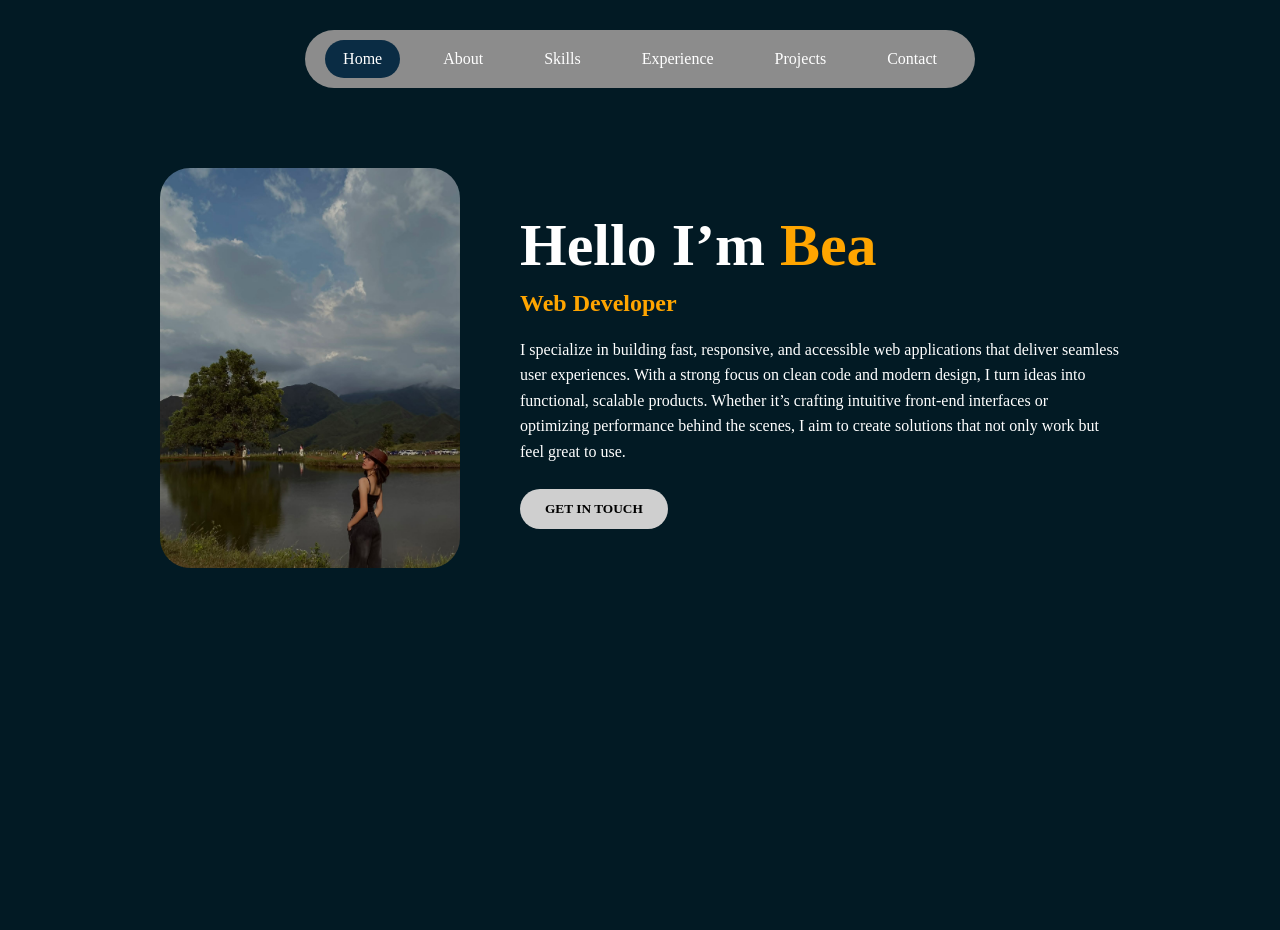
<file: index.html>
<!DOCTYPE html>
<html lang="en">
<head>
  <meta charset="UTF-8">
  <title>Portfolio</title>
  <link rel="stylesheet" href="style.css">
</head>
<body>

  <!-- NAVBAR -->
  <div class="nav">
    <a class="active" href="index.html">Home</a>
    <a href="about.html">About</a>
    <a href="skills.html">Skills</a>
    <a href="experience.html">Experience</a>
    <a href="projects.html">Projects</a>
    <a href="contact.html">Contact</a>
  </div>

  <!-- HERO SECTION -->
  <section class="hero">

    <!-- IMAGE -->
    <div class="hero-img">
      <img src="bea.jpg" alt="Profile">
    </div>

    <!-- TEXT -->
    <div class="hero-text">
      <h1>Hello I’m <span>Bea</span></h1>
      <h2>Web Developer</h2>

      <p>
        I specialize in building fast, responsive, and accessible web applications that deliver seamless user experiences. 
        With a strong focus on clean code and modern design, I turn ideas into functional, scalable products. 
        Whether it’s crafting intuitive front-end interfaces or optimizing performance behind the scenes, 
        I aim to create solutions that not only work but feel great to use.
      </p>
      <div>
      
      <a href="about.html" class="button"><button>GET IN TOUCH</button></a>
      </div>
    </div>

  </section>

</body>
</html>
</file>
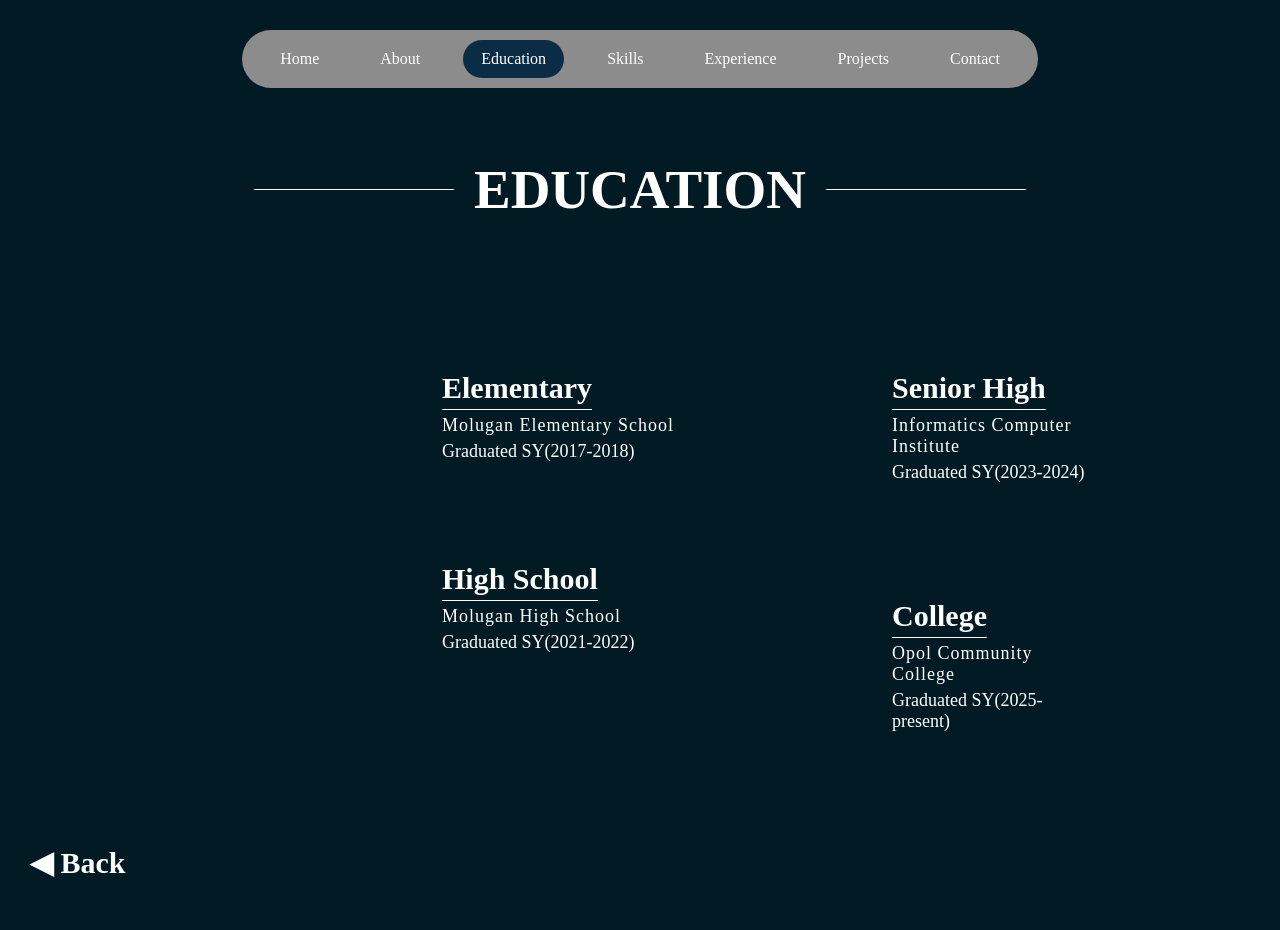
<file: education.html>
<!DOCTYPE html>
<html lang="en">
<head>
  <meta charset="UTF-8">
  <title>Portfolio</title>
  <link rel="stylesheet" href="style.css">
</head>
<body>
  <div class="nav">
    <a href="index.html">Home</a>
    <a href="about.html">About</a>
    <a class="active" href="education.html">Education</a>
    <a href="skills.html">Skills</a>
    <a href="experience.html">Experience</a>
    <a href="projects.html">Projects</a>
    <a href="contact.html">Contact</a>
  </div>
    <div class="title-container">

        <div class="line"></div>

        <h1 class="title">EDUCATION</h1>

        <div class="line"></div>

    </div>
    <!-- EDUCATION CONTENT -->
    <section class="education-section">
        <div class="edu1">
            <h2 class="edu-title">
                Elementary
            </h2>
            <p class="school">Molugan Elementary School</p>
            <p class="graduate">Graduated SY(2017-2018)</p>
            <p></p> 

        </div>
        <div class="edu2">
           <h2 class="edu-title">
            High School
            </h2>
            <p class="school">Molugan High School</p>
            <p class="graduate">Graduated SY(2021-2022)</p>
            <br>
        </div>
        <div class="edu3">
            <h2 class="edu-title">
            Senior High
            </h2>
            <p class="school">Informatics Computer Institute</p>
            <p class="graduate">Graduated SY(2023-2024)</p>
            <p></p>
        </div>
        <br>
        <br>
        <div class="edu4">
            <h2 class="edu-title">
            College
            </h2>
            <p class="school">Opol Community College</p>
            <p class="graduate">Graduated SY(2025-present)</p>
        </div>
    </section>
    <a href="about.html" class="back-btn">◀ Back</a>


</body>
</html>
</file>
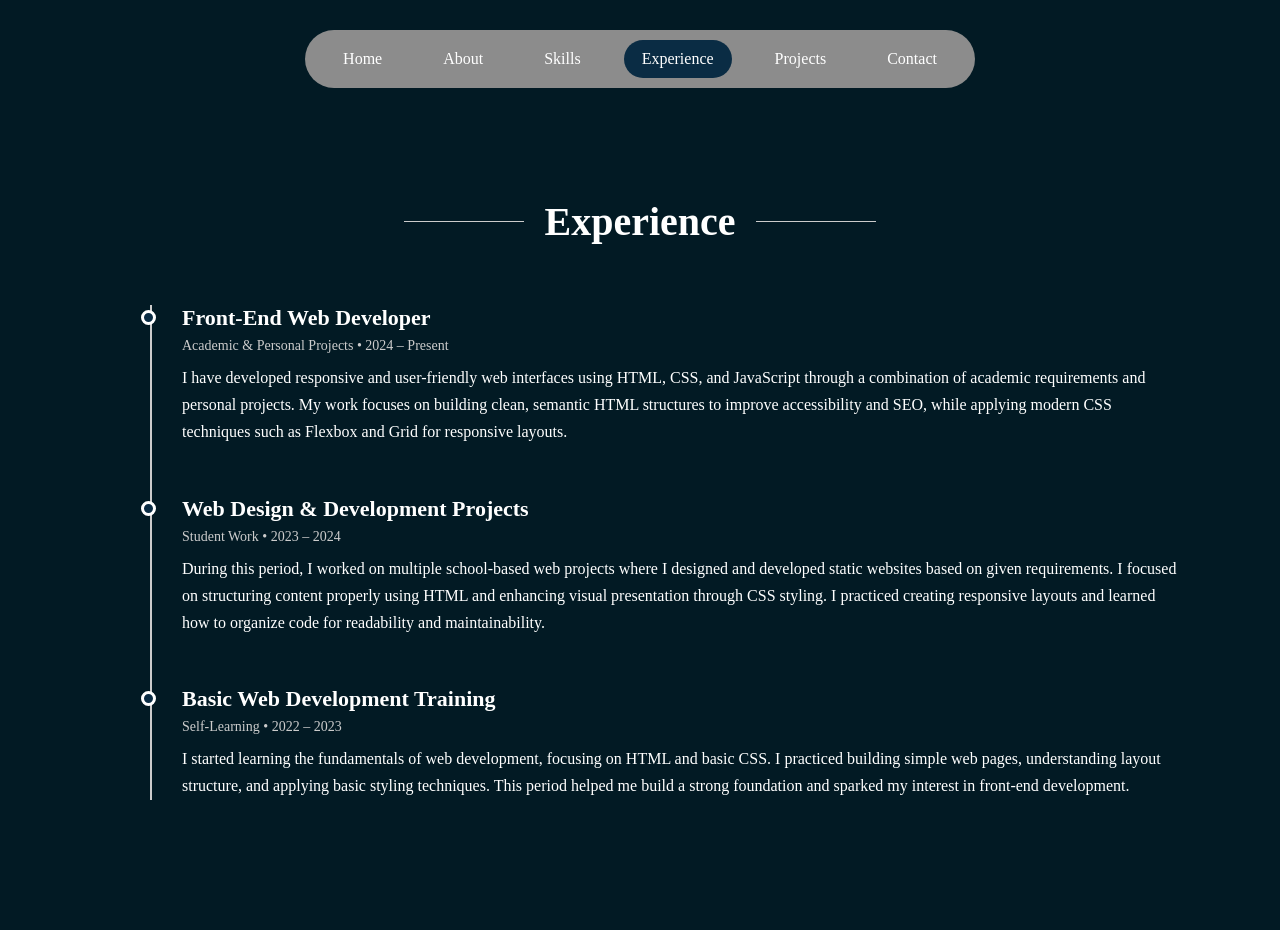
<file: experience.html>
<!DOCTYPE html>
<html lang="en">
<head>
  <meta charset="UTF-8">
  <title>Portfolio</title>
  <link rel="stylesheet" href="style.css">
</head>
<body>

  <!-- NAVBAR -->
  <div class="nav">
    <a href="index.html">Home</a>
    <a href="about.html">About</a>
    <a href="skills.html">Skills</a>
    <a class="active" href="experience.html">Experience</a>
    <a href="projects.html">Projects</a>
    <a href="contact.html">Contact</a>
  </div>

   <section class="experience">

  <!-- TITLE -->
  <div class="exp-title">
    <div class="line"></div>
    <h1>Experience</h1>
    <div class="line"></div>
  </div>

  <!-- TIMELINE -->
  <div class="timeline">

    <!-- ITEM 1 -->
    <div class="timeline-item">
      <div class="circle"></div>
      <div class="content">
        <h2>Front-End Web Developer</h2>
        <span>Academic & Personal Projects • 2024 – Present</span>
        <p>
          I have developed responsive and user-friendly web interfaces using HTML, CSS, and JavaScript
          through a combination of academic requirements and personal projects. My work focuses on
          building clean, semantic HTML structures to improve accessibility and SEO, while applying
          modern CSS techniques such as Flexbox and Grid for responsive layouts.
        </p>
      </div>
    </div>

    <!-- ITEM 2 -->
    <div class="timeline-item">
      <div class="circle"></div>
      <div class="content">
        <h2>Web Design & Development Projects</h2>
        <span>Student Work • 2023 – 2024</span>
        <p>
          During this period, I worked on multiple school-based web projects where I designed and
          developed static websites based on given requirements. I focused on structuring content
          properly using HTML and enhancing visual presentation through CSS styling. I practiced
          creating responsive layouts and learned how to organize code for readability and maintainability.
        </p>
      </div>
    </div>

    <div class="timeline-item left">
  <div class="circle"></div>
  <div class="content">
    <h2>Basic Web Development Training</h2>
    <span>Self-Learning • 2022 – 2023</span>
    <p>
      I started learning the fundamentals of web development, focusing on HTML and basic CSS.
      I practiced building simple web pages, understanding layout structure, and applying
      basic styling techniques. This period helped me build a strong foundation and sparked
      my interest in front-end development.
    </p>
  </div>
</div>

  </div>

</section>

</body>
</html>
</file>
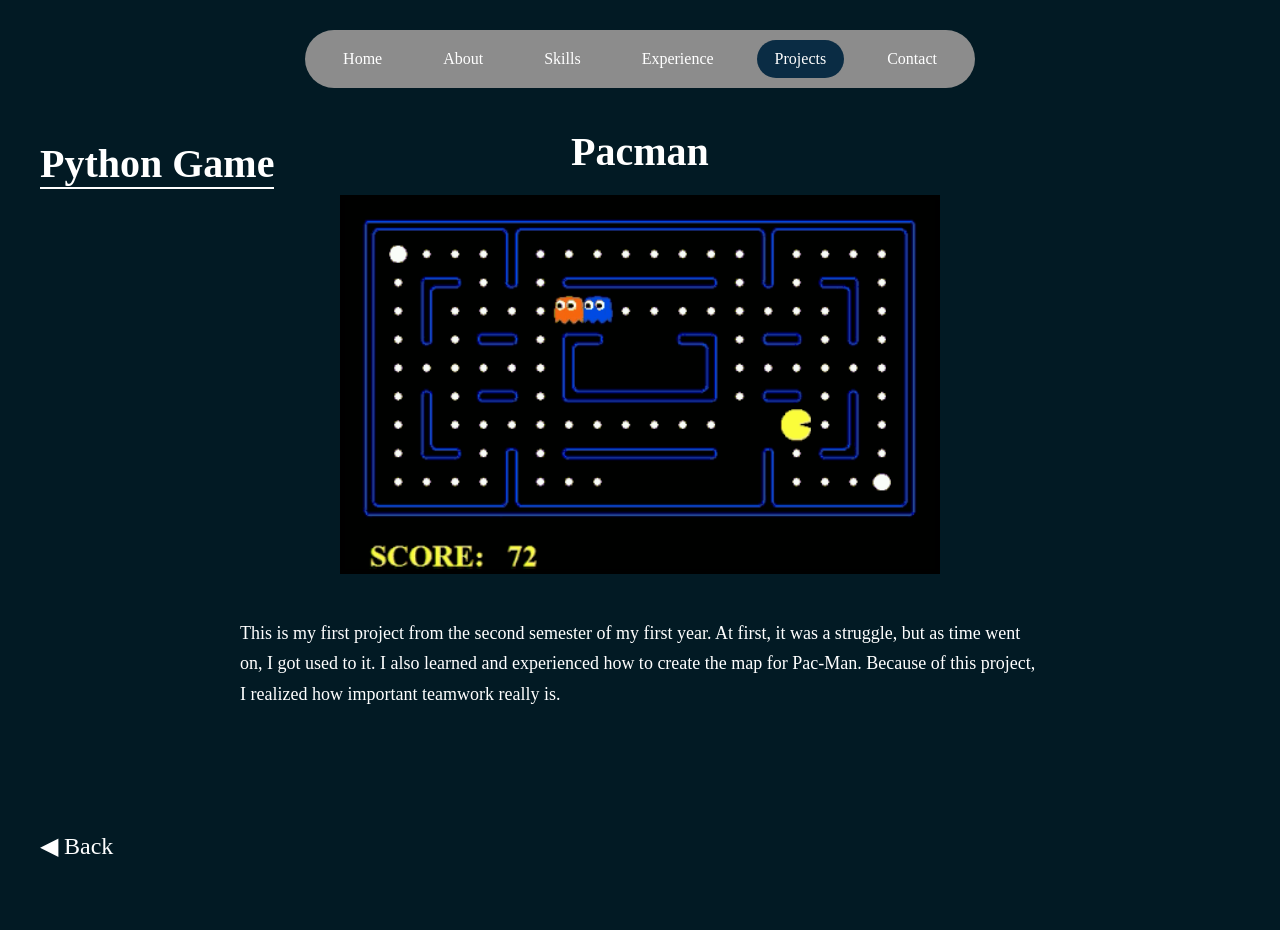
<file: pacman.html>
<!DOCTYPE html>
<html lang="en">
<head>
  <meta charset="UTF-8">
  <title>Pacman</title>
  <link rel="stylesheet" href="style.css">
</head>
<body>

  <!-- NAVBAR -->
   <div class="nav">
    <a href="index.html">Home</a>
    <a href="about.html">About</a>
    <a href="skills.html">Skills</a>
    <a href="experience.html">Experience</a>
    <a class="active" href="projects.html">Projects</a>
    <a href="contact.html">Contact</a>
  </div>

  <!-- TITLE LEFT -->
  <h2 class="side-title">Python Game</h2>

  <!-- MAIN CONTENT -->
  <section class="pacman">

    <h1>Pacman</h1>

    <!-- GAME IMAGE -->
    <div class="game-box">
      <img src="pacman.jpg" alt="Pacman">
    </div>

    <!-- DESCRIPTION -->
    <p>
      This is my first project from the second semester of my first year.
      At first, it was a struggle, but as time went on, I got used to it.
      I also learned and experienced how to create the map for Pac-Man.
      Because of this project, I realized how important teamwork really is.
    </p>

  </section>

  <!-- BACK BUTTON -->
  <a href="projects.html" class="back">◀ Back</a>

</body>
</html>
</file>
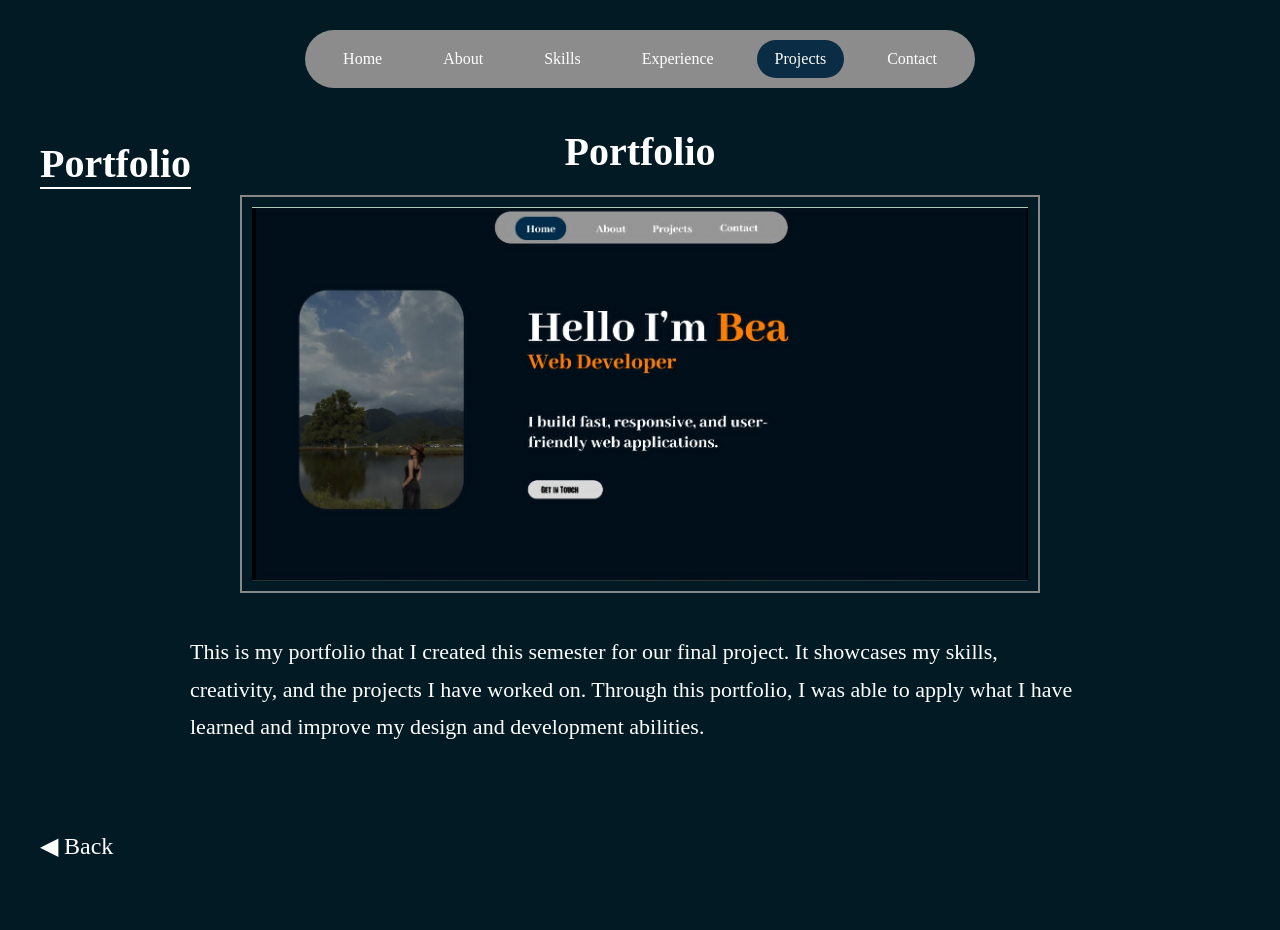
<file: portfolio.html>
<!DOCTYPE html>
<html lang="en">
<head>
  <meta charset="UTF-8">
  <title>Portfolio</title>
  <link rel="stylesheet" href="style.css">
</head>
<body>

  <!-- NAV -->
  <div class="nav">
    <a href="index.html">Home</a>
    <a href="about.html">About</a>
    <a href="skills.html">Skills</a>
    <a href="experience.html">Experience</a>
    <a class="active" href="projects.html">Projects</a>
    <a href="contact.html">Contact</a>
  </div>

  <!-- LEFT TITLE -->
  <h2 class="side-title">Portfolio</h2>

  <!-- MAIN -->
  <section class="portfolio">

    <h1>Portfolio</h1>

    <!-- IMAGE PREVIEW -->
    <div class="preview-box">
      <img src="portfolio.jpg" alt="Portfolio Preview">
    </div>

    <!-- DESCRIPTION -->
    <p>
      This is my portfolio that I created this semester for our final project.
      It showcases my skills, creativity, and the projects I have worked on.
      Through this portfolio, I was able to apply what I have learned and
      improve my design and development abilities.
    </p>

  </section>

  <!-- BACK -->
  <a href="projects.html" class="back">◀ Back</a>

</body>
</html>
</file>
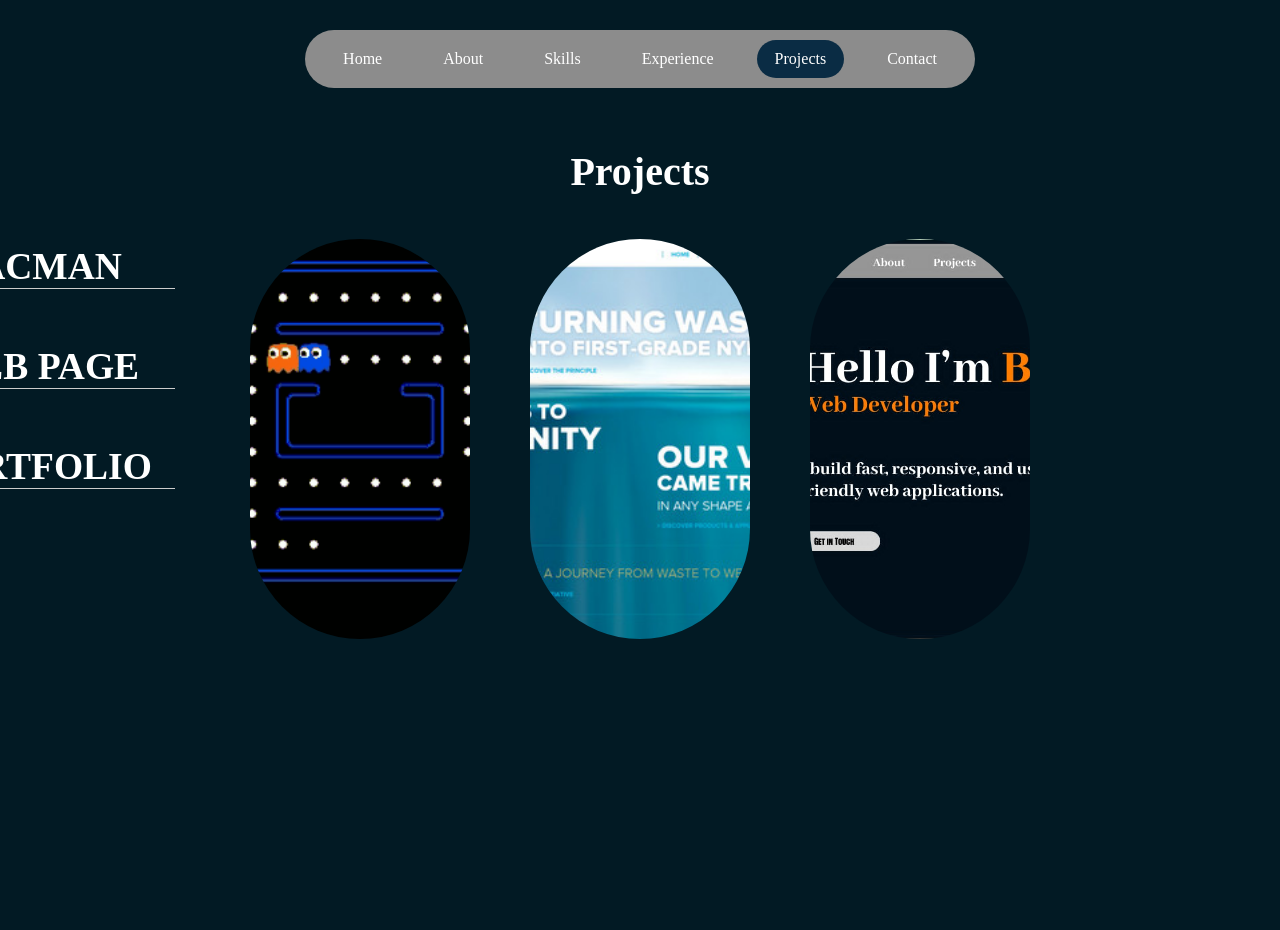
<file: projects.html>
<!DOCTYPE html>
<html lang="en">
<head>
  <meta charset="UTF-8">
  <title>Portfolio</title>
  <link rel="stylesheet" href="style.css">
</head>
<body>

  <!-- NAVBAR -->
  <div class="nav">
    <a href="index.html">Home</a>
    <a href="about.html">About</a>
    <a href="skills.html">Skills</a>
    <a href="experience.html">Experience</a>
    <a class="active" href="projects.html">Projects</a>
    <a href="contact.html">Contact</a>
  </div>

  <!-- HERO SECTION -->
  <section class="hero">

    <section class="projects">

  <h1>Projects</h1>
  <div class="project-name">
    <h2>PACMAN</h2>
    <div class="line"></div>
    <br>
    <br>
    <h2>WEB PAGE</h2>
    <div class="line"></div>
    <br>
    <br>
    <h2>PORTFOLIO</h2>
    <div class="line"></div>
  </div>
  <div class="projects-container">

    <!-- PACMAN -->
    <div class="project-card">
      <img src="pacman.jpg" alt="Pacman">

      <div class="overlay">
        <h2>Pacman</h2>
        <a href="pacman.html" class="click-btn">Click Here!</a>
      </div>
    </div>

    <!-- WEB PROJECT -->
    <div class="project-card">
      <img src="web.jpg" alt="Web Pages">

      <div class="overlay">
        <h2>Web Pages</h2>
        <a href="web.html" class="click-btn">Click Here!</a>
      </div>
    </div>

    <!-- PORTFOLIO -->
    <div class="project-card">
      <img src="portfolio.jpg" alt="Portfolio">

      <div class="overlay">
        <h2>Portfolio</h2>
        <a href="portfolio.html" class="click-btn">Click Here!</a>
      </div>
    </div>

  </div>

</section>
    
</body>
</html>
</file>
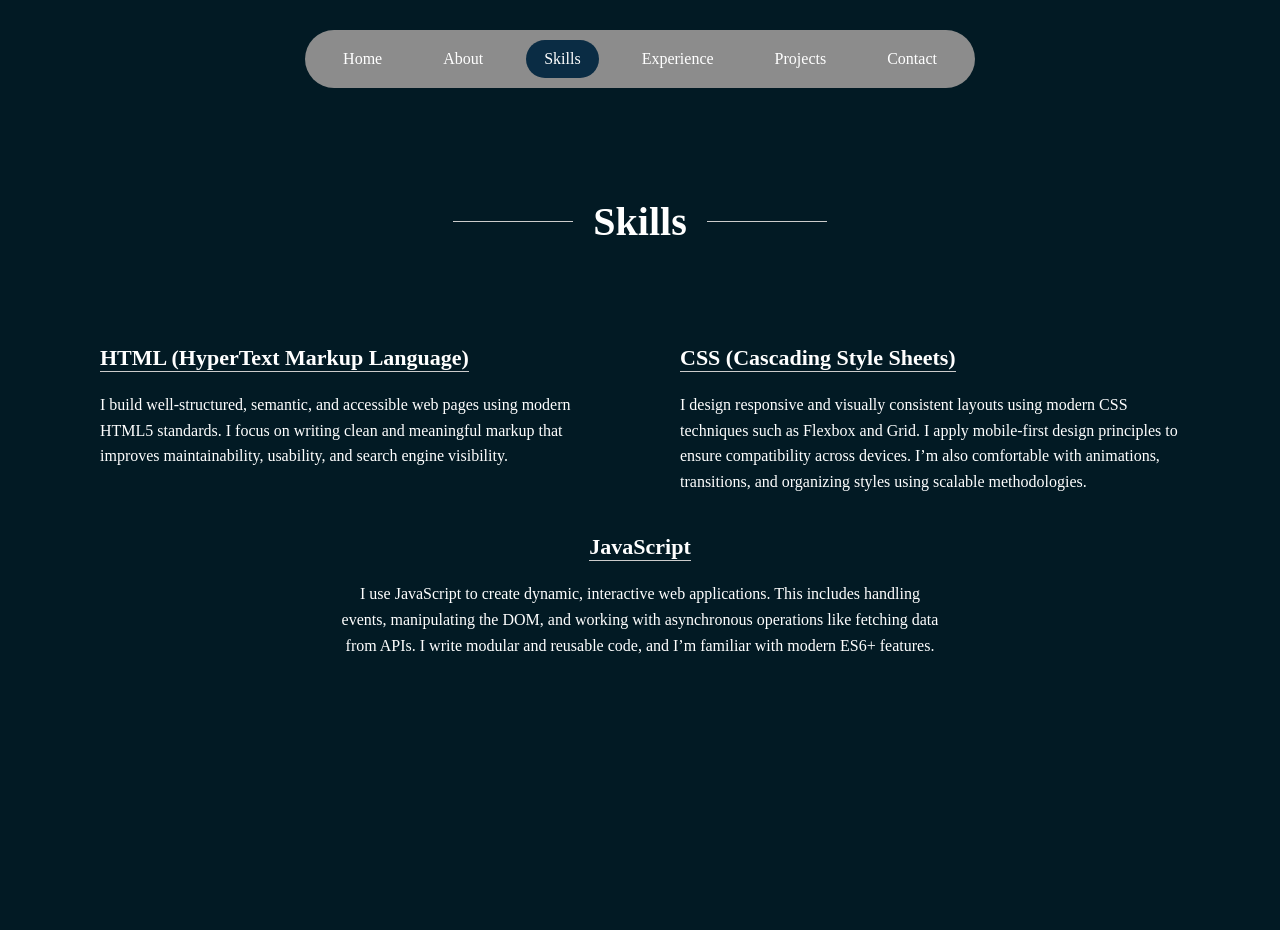
<file: skills.html>
<!DOCTYPE html>
<html lang="en">
<head>
  <meta charset="UTF-8">
  <title>Portfolio</title>
  <link rel="stylesheet" href="style.css">
</head>
<body>

  <!-- NAVBAR -->
  <div class="nav">
    <a href="index.html">Home</a>
    <a href="about.html">About</a>
    <a  class="active" href="skills.html">Skills</a>
    <a href="experience.html">Experience</a>
    <a href="projects.html">Projects</a>
    <a href="contact.html">Contact</a>
  </div>

<section class="skills">

  <!-- TITLE -->
  <div class="skills-title">
    <div class="line"></div>
    <h1>Skills</h1>
    <div class="line"></div>
  </div>

  <!-- GRID -->
  <div class="skills-container">

    <!-- LEFT COLUMN -->
    <div class="skill-box">
      <h2>HTML (HyperText Markup Language)</h2>
      <p>
        I build well-structured, semantic, and accessible web pages using modern HTML5 standards.
        I focus on writing clean and meaningful markup that improves maintainability, usability,
        and search engine visibility.
      </p>
    </div>

    <div class="skill-box">
      <h2>CSS (Cascading Style Sheets)</h2>
      <p>
        I design responsive and visually consistent layouts using modern CSS techniques such as
        Flexbox and Grid. I apply mobile-first design principles to ensure compatibility across devices.
        I’m also comfortable with animations, transitions, and organizing styles using scalable methodologies.
      </p>
    </div>

    <!-- RIGHT COLUMN -->
    <div class="skill-box">
      <h2>JavaScript</h2>
      <p>
        I use JavaScript to create dynamic, interactive web applications. This includes handling events,
        manipulating the DOM, and working with asynchronous operations like fetching data from APIs.
        I write modular and reusable code, and I’m familiar with modern ES6+ features.
      </p>
    </div>

  </div>

</section>

</body>
</html>
</file>
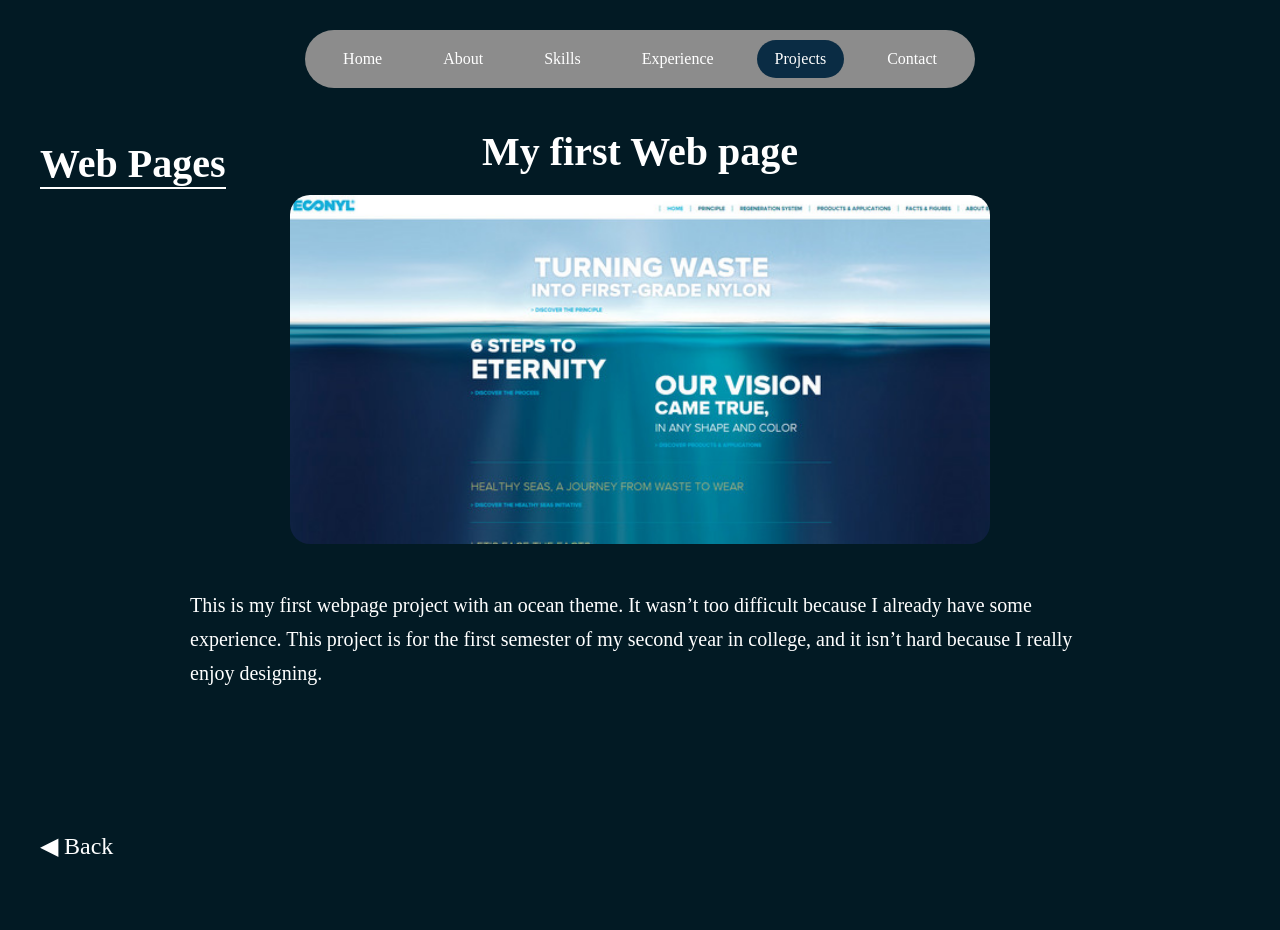
<file: web.html>
<!DOCTYPE html>
<html lang="en">
<head>
  <meta charset="UTF-8">
  <title>Web Pages</title>
  <link rel="stylesheet" href="style.css">
</head>
<body>

  <!-- NAVBAR -->
  <div class="nav">
    <a href="index.html">Home</a>
    <a href="about.html">About</a>
    <a href="skills.html">Skills</a>
    <a href="experience.html">Experience</a>
    <a class="active" href="projects.html">Projects</a>
    <a href="contact.html">Contact</a>
  </div>

  <!-- LEFT TITLE -->
  <h2 class="side-title">Web Pages</h2>

  <!-- MAIN -->
  <section class="webpage">

    <h1>My first Web page</h1>

    <!-- IMAGE -->
    <div class="image-box">
      <img src="web.jpg" alt="Web Project">
    </div>

    <!-- DESCRIPTION -->
    <p>
      This is my first webpage project with an ocean theme. It wasn’t too difficult
      because I already have some experience. This project is for the first semester
      of my second year in college, and it isn’t hard because I really enjoy designing.
    </p>

  </section>

  <!-- BACK -->
  <a href="projects.html" class="back">◀ Back</a>

</body>
</html>
</file>
<file: style.css>
* {
  margin: 0;
  padding: 0;
  box-sizing: border-box;
  font-family: Georgia, serif;
}
body {
  background: #021a24;
  color: #fff;
  min-width: 80vh;
}

/* NAVBAR */
.nav {
  width: fit-content;
  margin: 30px auto;
  background: #8c8c8c;
  padding: 10px 20px;
  border-radius: 40px;
  display: flex;
  gap: 25px;
}

.nav a {
  text-decoration: none;
  color: #fff;
  padding: 10px 18px;
  border-radius: 25px;
  transition: 0.3s;
}

.nav a.active {
  background: #0a2c44;
}

.nav a:hover {
  background: #0a2c44;
}

/* HERO */
.hero {
  display: flex;
  align-items: center;
  justify-content: center;
  gap: 60px;
  padding: 50px 100px;
}

/* IMAGE */
.hero-img img {
  width: 300px;
  height: 400px;
  object-fit: cover;
  border-radius: 30px;
}

/* TEXT */
.hero-text {
  max-width: 600px;
}

.hero-text h1 {
  font-size: 60px;
  margin-bottom: 10px;
}

.hero-text h1 span {
  color: orange;
}

.hero-text h2 {
  color: orange;
  margin-bottom: 20px;
}

.hero-text p {
  font-size: 16px;
  line-height: 1.6;
  margin-bottom: 25px;
}

/* BUTTON */
.hero-text button {
  padding: 12px 25px;
  border: none;
  border-radius: 25px;
  background: #cfcfcf;
  font-weight: bold;
  cursor: pointer;
  transition: 0.3s;
}

.hero-text button:hover {
  background: orange;
  color: #fff;
}

/* <================================== ABOUT SECTION ============================> */ 

/* ABOUT SECTION */
.about {
  padding: 80px 100px;
  color: #fff;
}

/* TITLE WITH LINES */
.about-title {
  display: flex;
  align-items: center;
  justify-content: center;
  gap: 20px;
  margin-bottom: 40px;
}

.about-title h1 {
  font-size: 40px;
  letter-spacing: 2px;
}

.about-title .line {
  width: 120px;
  height: 1px;
  background: #ccc;
}

/* TEXT */
.about-text {
  max-width: 800px;
  margin: 0 auto 50px auto;
  font-size: 18px;
  line-height: 1.7;
}

.about-text p {
  margin-bottom: 20px;
}

/* SKILLS */
.about-skills {
  max-width: 800px;
  margin: auto;
}

.about-skills h3 {
  margin-bottom: 15px;
}

/* ICONS */
.icons {
  display: flex;
  gap: 15px;
}

.icons img {
  width: 40px;
  height: 40px;
  object-fit: contain;
  background: #111;
  padding: 5px;
  border-radius: 8px;
}



/* <============================Education ========================> */

*{
    margin: 0;
    padding: 0;
    box-sizing: border-box;
}

body{
    background: #00131d;
    min-height: 100vh;
    color: white;
    font-family: 'Poppins', sans-serif;
    overflow-x: hidden;
}

.nav-btn{
    text-decoration: none;
    color: white;

    padding: 14px 28px;
    border-radius: 30px;

    font-size: 18px;
    font-family: 'Cinzel', serif;
    font-weight: 600;

    transition: 0.3s ease;
}

.nav-btn:hover{
    background: #003566;
}

.active{
    background: #003566;
}

/* TITLE */

.title-container{
    display: flex;
    align-items: center;
    justify-content: center;
    gap: 20px;

    margin-top: 70px;
}

.line{
    width: 200px;
    height: 1px;
    background: white;
}

.title{
    font-size: 55px;
    font-family: 'Cinzel', serif;
}

/* EDUCATION SECTION */

.education-section{
    width: 70%;
    margin: 50px auto;
}

.edu1{
  margin-left: 250px;
  margin-top: 150px;
}

.edu2{
  margin-left: 250px;
  margin-top: 100px;
}

.edu3{
  margin-left: 700px;
  margin-top: -300px;
}

.edu4{
  margin-left: 700px;
  margin-top: 80px;
}




.edu-title{
    font-size: 30px;
    font-family: 'Cinzel', serif;
    border-bottom: 1px solid white;
    display: inline-block;
    padding-bottom: 4px;
}
.school{
    font-size: 18px;
    margin-top: 5px;
    letter-spacing: 1px;
}

.graduate{
    font-size: 18px;
    margin-top: 5px;
}

.edu {
  color: black;
  padding: 12px 25px;
  border: none;
  border-radius: 25px;
  background: #cfcfcf;
  font-weight: bold;
  cursor: pointer;
  transition: 0.3s;
  font-size: 15px;
}
/* BACK BUTTON */

.back-btn{
    position: fixed;
    left: 30px;
    bottom: 20px;

    text-decoration: none;
    color: white;

    font-size: 30px;
    font-family: 'Cinzel', serif;
    font-weight: 700;

    transition: 0.3s ease;
}

.back-btn:hover{
    transform: translateX(-8px);
}

/* <==================================== SKILLS SECTION ============================> */ 

/* SKILLS SECTION */
.skills {
  padding: 80px 100px;
  color: #fff;
}

/* TITLE */
.skills-title {
  display: flex;
  align-items: center;
  justify-content: center;
  gap: 20px;
  margin-bottom: 50px;
}

.skills-title h1 {
  font-size: 40px;
}

.skills-title .line {
  width: 120px;
  height: 1px;
  background: #ccc;
}

/* GRID LAYOUT */
.skills-container {
  display: grid;
  grid-template-columns: 1fr 1fr;
  gap: 40px 80px;
}

/* SKILL BOX */
.skill-box h2 {
  font-size: 22px;
  margin-bottom: 10px;
  border-bottom: 1px solid #ccc;
  display: inline-block;
}

.skill-box p {
  margin-top: 10px;
  line-height: 1.6;
  font-size: 16px;
}

/* MAKE JAVASCRIPT CENTERED (OPTIONAL) */
.skill-box:nth-child(3) {
  grid-column: span 2;
  max-width: 600px;
  margin: auto;
  text-align: center;
}
.skill-box{
  margin-top: 50px;
}

/* <==================================== EXPERIENCE SECTION ============================> */ 


/* EXPERIENCE */
.experience {
  padding: 80px 100px;
  color: #fff;
}

/* TITLE */
.exp-title {
  display: flex;
  align-items: center;
  justify-content: center;
  gap: 20px;
  margin-bottom: 60px;
}

.exp-title h1 {
  font-size: 40px;
}

.exp-title .line {
  width: 120px;
  height: 1px;
  background: #ccc;
}

/* TIMELINE */
.timeline {
  position: relative;
  margin-left: 50px;
  border-left: 2px solid #ccc;
  padding-left: 30px;
}

/* ITEM */
.timeline-item {
  position: relative;
  margin-bottom: 50px;
}

/* CIRCLE */
.circle {
  position: absolute;
  left: -41px;
  top: 5px;
  width: 15px;
  height: 15px;
  background: #0a2c44;
  border: 3px solid #fff;
  border-radius: 50%;
}

/* CONTENT */
.content h2 {
  font-size: 22px;
  margin-bottom: 5px;
}

.content span {
  font-size: 14px;
  color: #ccc;
}

.content p {
  margin-top: 10px;
  line-height: 1.7;
  font-size: 16px;
}


/* <==================================== PROJECT SECTION ============================> */ 

.projects {
  padding: 80px 100px;
  text-align: center;
  color: #fff;
  margin-top: -100px;
}

.projects h1 {
  font-size: 40px;
  margin-bottom: 50px;

}

.project-name .line{
  width: 250px;
  height: 1px;
  background: #ccc;
  margin-left: 20px;
}
.project-name{
  margin-right: 1200px;
  font-size: 25px;
}

/* LAYOUT */
.projects-container {
  display: flex;
  justify-content: center;
  gap: 60px;
  flex-wrap: wrap;
  margin-top: -250px;
}

/* CARD */
.project-card {
  position: relative;
  width: 220px;
  height: 400px;
  border-radius: 120px;
  overflow: hidden;
}

/* IMAGE */
.project-card img {
  width: 100%;
  height: 100%;
  object-fit: cover;
  transition: 0.4s;
}

/* OVERLAY */
.overlay {
  position: absolute;
  inset: 0;
  background: rgba(0,0,0,0.6);

  display: flex;
  flex-direction: column;
  justify-content: center;
  align-items: center;

  opacity: 0;
  transition: 0.4s;
}

/* HOVER EFFECT */
.project-card:hover img {
  transform: scale(1.1);
  filter: blur(2px);
}

.project-card:hover .overlay {
  opacity: 1;
}

/* TEXT */
.overlay h2 {
  font-size: 28px;
  margin-bottom: 10px;
  color: #fff;
}

/* CLICK BUTTON (ONLY CLICKABLE PART) */
.click-btn {
  color: #00f;
  font-weight: bold;
  text-decoration: none;
  cursor: pointer;
}

.click-btn:hover {
  text-decoration: underline;
}

/* Pacman */

.nav {
  width: fit-content;
  margin: 30px auto;
  background: #8c8c8c;
  padding: 10px 20px;
  border-radius: 40px;
  display: flex;
  gap: 25px;
}

.nav a {
  text-decoration: none;
  color: #fff;
  padding: 10px 18px;
  border-radius: 25px;
}

.nav a.active {
  background: #0a2c44;
}

/* LEFT TITLE */
.side-title {
  position: absolute;
  left: 40px;
  top: 140px;
  font-size: 40px;
  border-bottom: 2px solid #fff;
}

/* MAIN SECTION */
.pacman {
  text-align: center;
  margin-top: 40px;
}

.pacman h1 {
  font-size: 40px;
  margin-bottom: 20px;
}

/* GAME IMAGE */
.game-box img {
  width: 600px;
  max-width: 90%;
  border: 5px solid #000;
}

/* TEXT */
.pacman p {
  max-width: 800px;
  margin: 40px auto;
  line-height: 1.7;
  font-size: 18px;
  text-align: left;
}

/* BACK BUTTON */
.back {
  position: absolute;
  bottom: 40px;
  left: 40px;
  text-decoration: none;
  color: #fff;
  font-size: 24px;
}

.back:hover {
  color: orange;
}

/* WEBPAGE */
.nav {
  width: fit-content;
  margin: 30px auto;
  background: #8c8c8c;
  padding: 10px 20px;
  border-radius: 40px;
  display: flex;
  gap: 25px;
}

.nav a {
  text-decoration: none;
  color: #fff;
  padding: 10px 18px;
  border-radius: 25px;
}

.nav a.active {
  background: #0a2c44;
}

/* LEFT TITLE */
.side-title {
  position: absolute;
  left: 40px;
  top: 140px;
  font-size: 40px;
  border-bottom: 2px solid #fff;
}

/* MAIN */
.webpage {
  text-align: center;
  margin-top: 40px;
}

.webpage h1 {
  font-size: 40px;
  margin-bottom: 20px;
}

/* IMAGE */
.image-box img {
  width: 700px;
  max-width: 90%;
  border-radius: 20px;
}

/* TEXT */
.webpage p {
  max-width: 900px;
  margin: 40px auto;
  line-height: 1.7;
  font-size: 20px;
  text-align: left;
}

/* BACK BUTTON */
.back {
  position: absolute;
  bottom: 40px;
  left: 40px;
  text-decoration: none;
  color: #fff;
  font-size: 24px;
}

.back:hover {
  color: orange;
}

/* portfolio */

body {
  margin: 0;
  font-family: Georgia, serif;
  background: #021a24;
  color: #fff;
}

/* NAV */
.nav {
  width: fit-content;
  margin: 30px auto;
  background: #8c8c8c;
  padding: 10px 20px;
  border-radius: 40px;
  display: flex;
  gap: 25px;
}

.nav a {
  text-decoration: none;
  color: #fff;
  padding: 10px 18px;
  border-radius: 25px;
}

.nav a.active {
  background: #0a2c44;
}

/* LEFT TITLE */
.side-title {
  position: absolute;
  left: 40px;
  top: 140px;
  font-size: 40px;
  border-bottom: 2px solid #fff;
}

/* MAIN */
.portfolio {
  text-align: center;
  margin-top: 40px;
}

.portfolio h1 {
  font-size: 40px;
  margin-bottom: 20px;
}

/* IMAGE PREVIEW */
.preview-box {
  border: 2px solid #888;
  width: 800px;
  max-width: 90%;
  margin: auto;
  padding: 10px;
}

.preview-box img {
  width: 100%;
  display: block;
}

/* TEXT */
.portfolio p {
  max-width: 900px;
  margin: 40px auto;
  line-height: 1.7;
  font-size: 22px;
  text-align: left;
}

/* BACK */
.back {
  position: absolute;
  bottom: 40px;
  left: 40px;
  text-decoration: none;
  color: #fff;
  font-size: 24px;
}

.back:hover {
  color: orange;
}


/* <==================================== CONTACT SECTION ============================> */ 

/* CONTACT */
.contact {
  padding: 80px 100px;
  color: #fff;
  text-align: center;
}

.contact h1 {
  font-size: 40px;
  margin-bottom: 50px;
}

/* LAYOUT */
.contact-container {
  display: flex;
  justify-content: space-between;
  align-items: center;
  gap: 40px;
  color: black;
}

/* LEFT BOX */
.contact-info {
  background: #cfcfcf;
  padding: 30px;
  border-radius: 20px;
  width: 280px;
  text-align: left;
}

.info-item {
  display: flex;
  align-items: center;
  gap: 15px;
  margin-bottom: 20px;
}

.info-item img {
  width: 30px;
}

/* CENTER IMAGE */
.contact-img img {
  width: 280px;
  height: 280px;
  border-radius: 50%;
  object-fit: cover;
}

/* RIGHT FORM */
.contact-form {
  background: #cfcfcf;
  padding: 30px;
  border-radius: 20px;
  width: 280px;
  display: flex;
  flex-direction: column;
  gap: 15px;
}

/* INPUTS */
.contact-form input,
.contact-form textarea {
  padding: 12px;
  border: none;
  border-radius: 20px;
  background: #021a24;
  color: #fff;
  outline: none;
}

.contact-form textarea {
  height: 100px;
  resize: none;
}

/* BUTTON */
.contact-form button {
  padding: 10px;
  border: none;
  border-radius: 20px;
  background: #021a24;
  color: #fff;
  cursor: pointer;
}

.contact-form button:hover {
  background: orange;
}

/* BACKGROUND DESIGN */
.contact::before {
  content: "";
  position: absolute;
  width: 150px;
  height: 900px;
  background: #2c3e94;
  top: 0;
  left: 50%;
  transform: translateX(-50%) rotate(20deg);
  z-index: -1;
  margin-top: -70px;
  margin-left: 30px;
}




/* FADE LAYER */
.fade {
  position: fixed;
  top: 0;
  left: 0;
  width: 100%;
  height: 100%;
  background: #021a24;
  pointer-events: none;
  opacity: 0;
  transition: opacity 0.5s ease;
  z-index: 9999;
}

/* ACTIVE FADE */
.fade.active {
  opacity: 1;
}

body {
  animation: fadeIn 3s ease;
}

@keyframes fadeIn {
  from { opacity: 0; }
  to { opacity: 1; }
}
</file>
